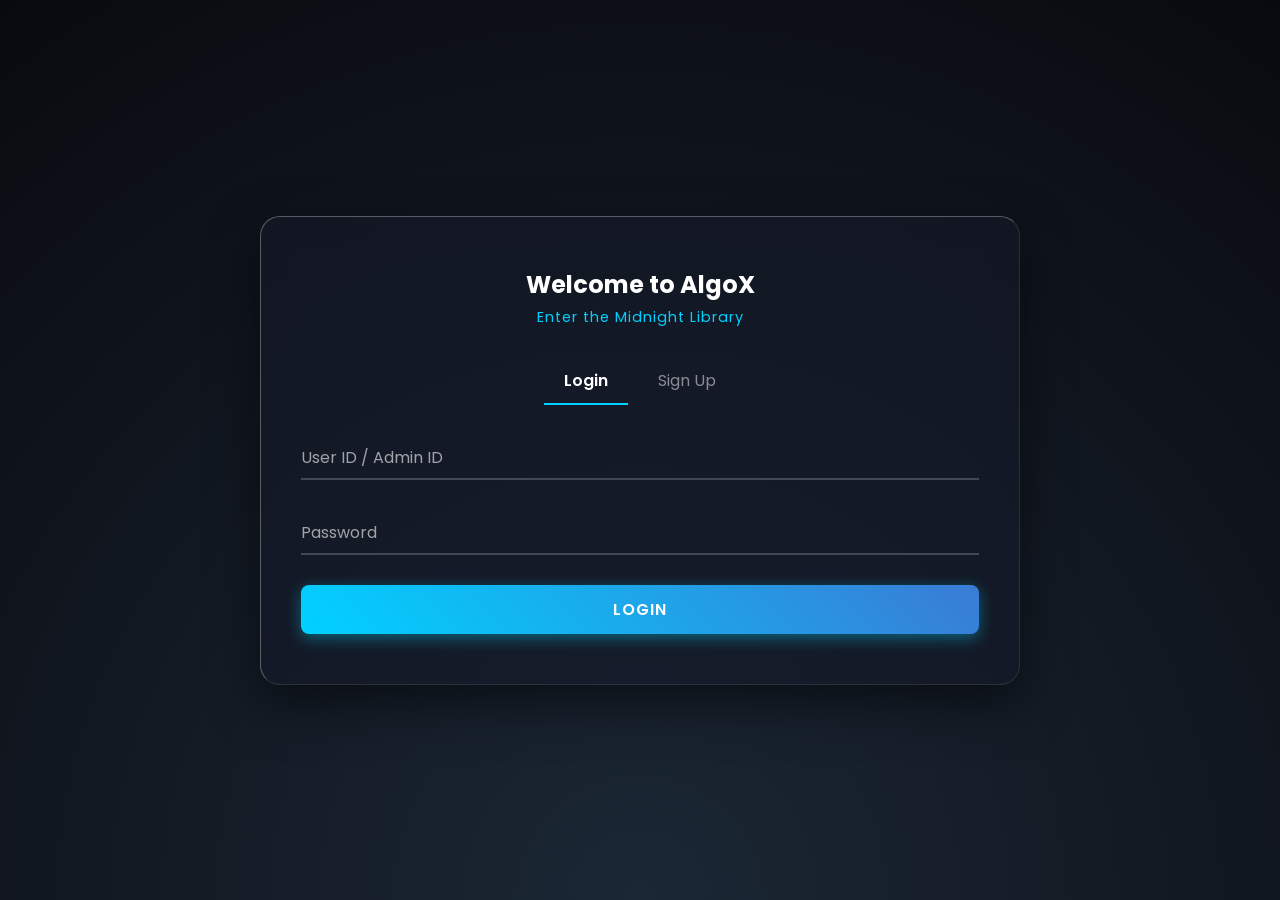
<file: index.html>
<!DOCTYPE html>
<html lang="en">

<head>
    <meta charset="UTF-8">
    <title>AlgoX Library - Login</title>
    <link rel="stylesheet" href="style.css">
</head>

<body>
    <ul class="background-shapes">
        <li></li>
        <li></li>
        <li></li>
        <li></li>
        <li></li>
        <li></li>
    </ul>
    <div class="container active">
        <div class="glass-card tilt-card" id="login-card">
            <h2>Welcome to AlgoX</h2>
            <p class="subtitle">Enter the Midnight Library</p>
            <div class="tabs">
                <button class="tab-btn active" onclick="switchTab('login')">Login</button>
                <button class="tab-btn" onclick="switchTab('signup')">Sign Up</button>
            </div>
            <form onsubmit="handleAuth(event)">
                <div class="input-container">
                    <input type="text" id="userId" required placeholder=" ">
                    <label>User ID / Admin ID</label>
                    <div class="input-underline"></div>
                </div>
                <div class="input-container">
                    <input type="password" id="password" required placeholder=" ">
                    <label>Password</label>
                    <div class="input-underline"></div>
                </div>
                <button type="submit" id="auth-submit-btn" class="primary-btn creative-btn">Login</button>
            </form>
        </div>
    </div>
    <script src="script.js"></script>
</body>

</html>
</file>
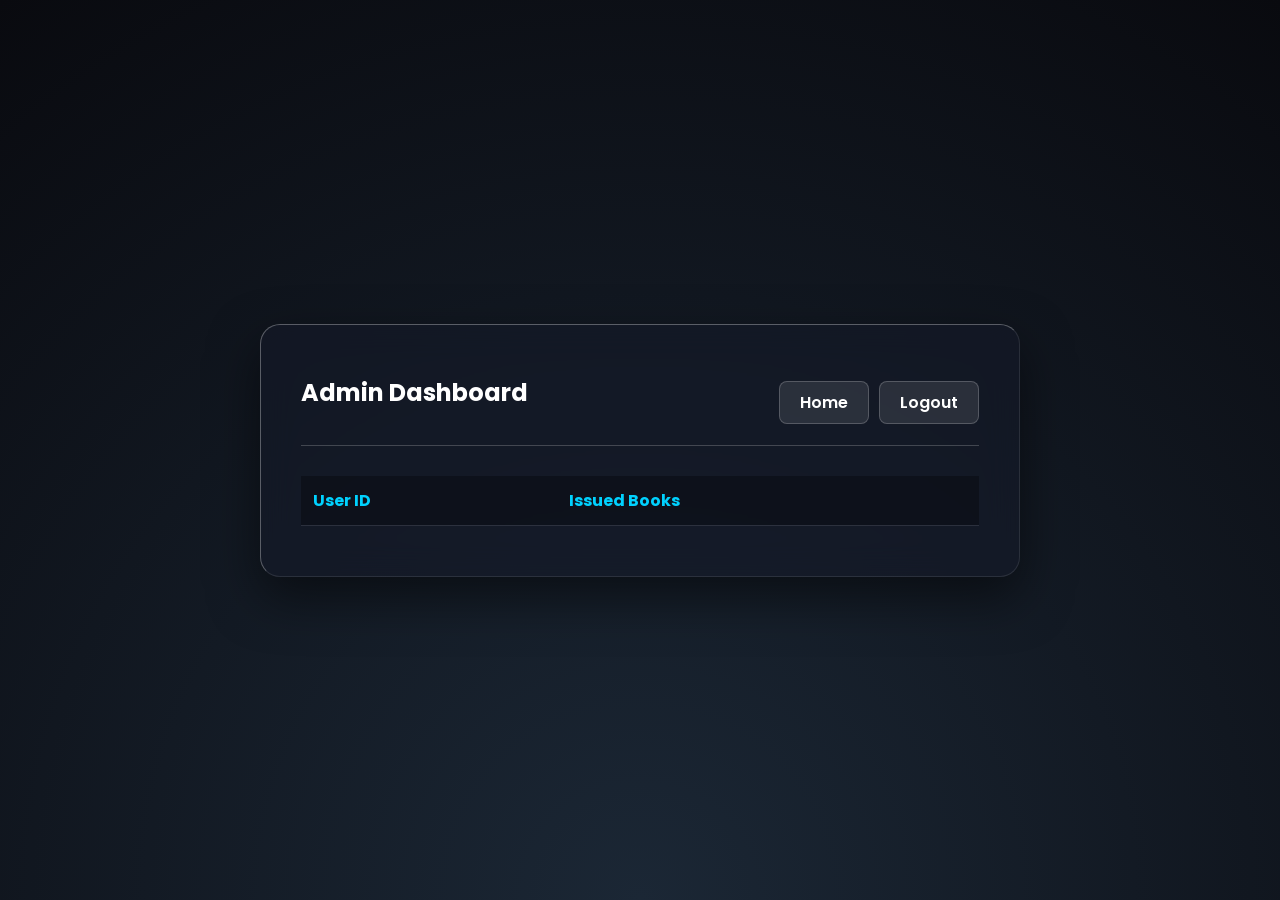
<file: admin.html>
<!DOCTYPE html>
<html lang="en">

<head>
    <meta charset="UTF-8">
    <title>Admin Dashboard</title>
    <link rel="stylesheet" href="style.css">
</head>

<body>
    <ul class="background-shapes">
        <li></li>
        <li></li>
        <li></li>
        <li></li>
        <li></li>
        <li></li>
    </ul>
    <div class="container active">
        <div class="glass-card dashboard">
            <header>
                <h2>Admin Dashboard</h2>
                <div class="header-actions">
                    <button onclick="goHome()" class="secondary-btn">Home</button>
                    <button onclick="logout()" class="secondary-btn">Logout</button>
                </div>
            </header>
            <table id="admin-table">
                <thead>
                    <tr>
                        <th>User ID</th>
                        <th>Issued Books</th>
                    </tr>
                </thead>
                <tbody id="admin-tbody"></tbody>
            </table>
        </div>
    </div>
    <script src="script.js"></script>
</body>

</html>
</file>
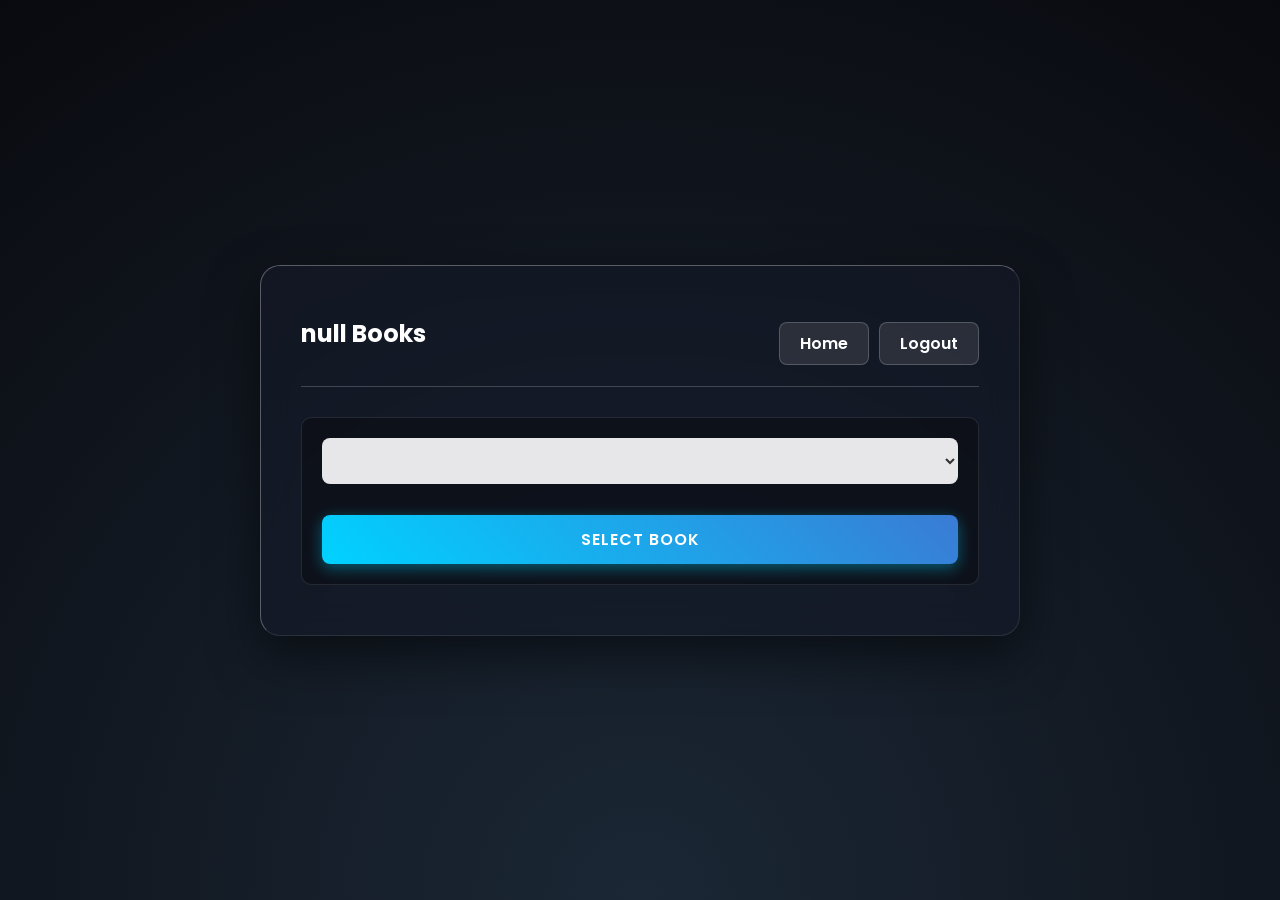
<file: books.html>
<!DOCTYPE html>
<html lang="en">

<head>
    <meta charset="UTF-8">
    <title>Select a Book</title>
    <link rel="stylesheet" href="style.css">
</head>

<body>
    <ul class="background-shapes">
        <li></li>
        <li></li>
        <li></li>
        <li></li>
        <li></li>
        <li></li>
    </ul>
    <div class="container active">
        <div class="glass-card dashboard">
            <header>
                <h2 id="selected-cat-title">Category Books</h2>
                <div class="header-actions">
                    <button onclick="goHome()" class="secondary-btn">Home</button>
                    <button onclick="logout()" class="secondary-btn">Logout</button>
                </div>
            </header>
            <div id="book-selection">
                <select id="book-dropdown"></select>
                <button onclick="promptIssue()" class="primary-btn creative-btn mt-1">Select Book</button>
            </div>
        </div>
    </div>
    <script src="script.js"></script>
</body>

</html>
</file>
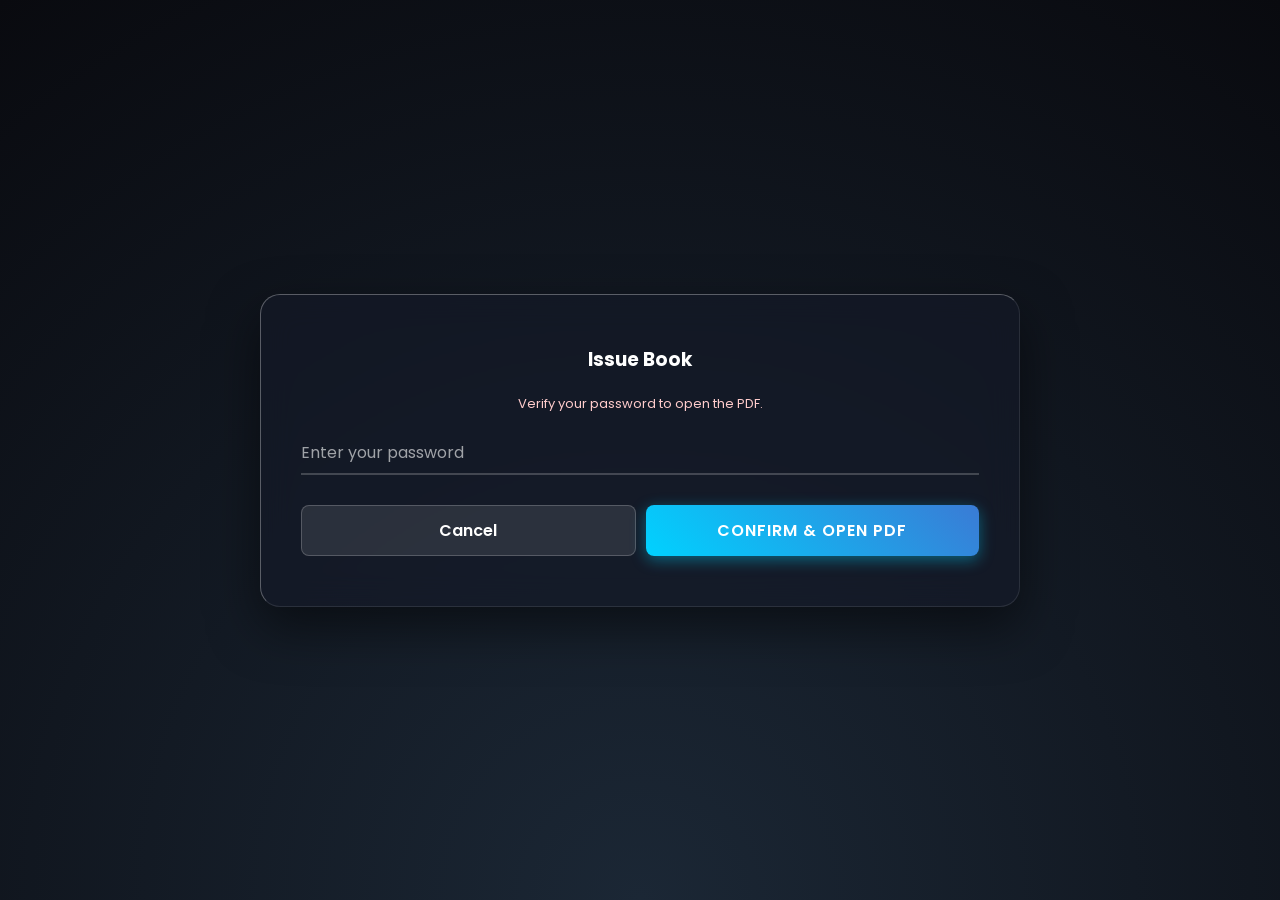
<file: issue.html>
<!DOCTYPE html>
<html lang="en">

<head>
    <meta charset="UTF-8">
    <title>Issue Book</title>
    <link rel="stylesheet" href="style.css">
</head>

<body>
    <ul class="background-shapes">
        <li></li>
        <li></li>
        <li></li>
        <li></li>
        <li></li>
        <li></li>
    </ul>
    <div class="container active">
        <div class="glass-card">
            <h3>Issue Book</h3>
            <p id="issue-book-name" style="margin-bottom: 20px; text-align: center; color: #00d2ff;"></p>
            <p class="warning-text" style="text-align: center;">Verify your password to open the PDF.</p>
            <div class="input-container mt-1">
                <input type="password" id="issue-password" required placeholder=" ">
                <label>Enter your password</label>
                <div class="input-underline"></div>
            </div>
            <div class="modal-actions" style="display: flex; gap: 10px; margin-top: 20px;">
                <button onclick="goBack()" class="secondary-btn">Cancel</button>
                <button onclick="confirmIssue()" class="primary-btn creative-btn">Confirm & Open PDF</button>
            </div>
        </div>
    </div>
    <script src="script.js"></script>
</body>

</html>
</file>
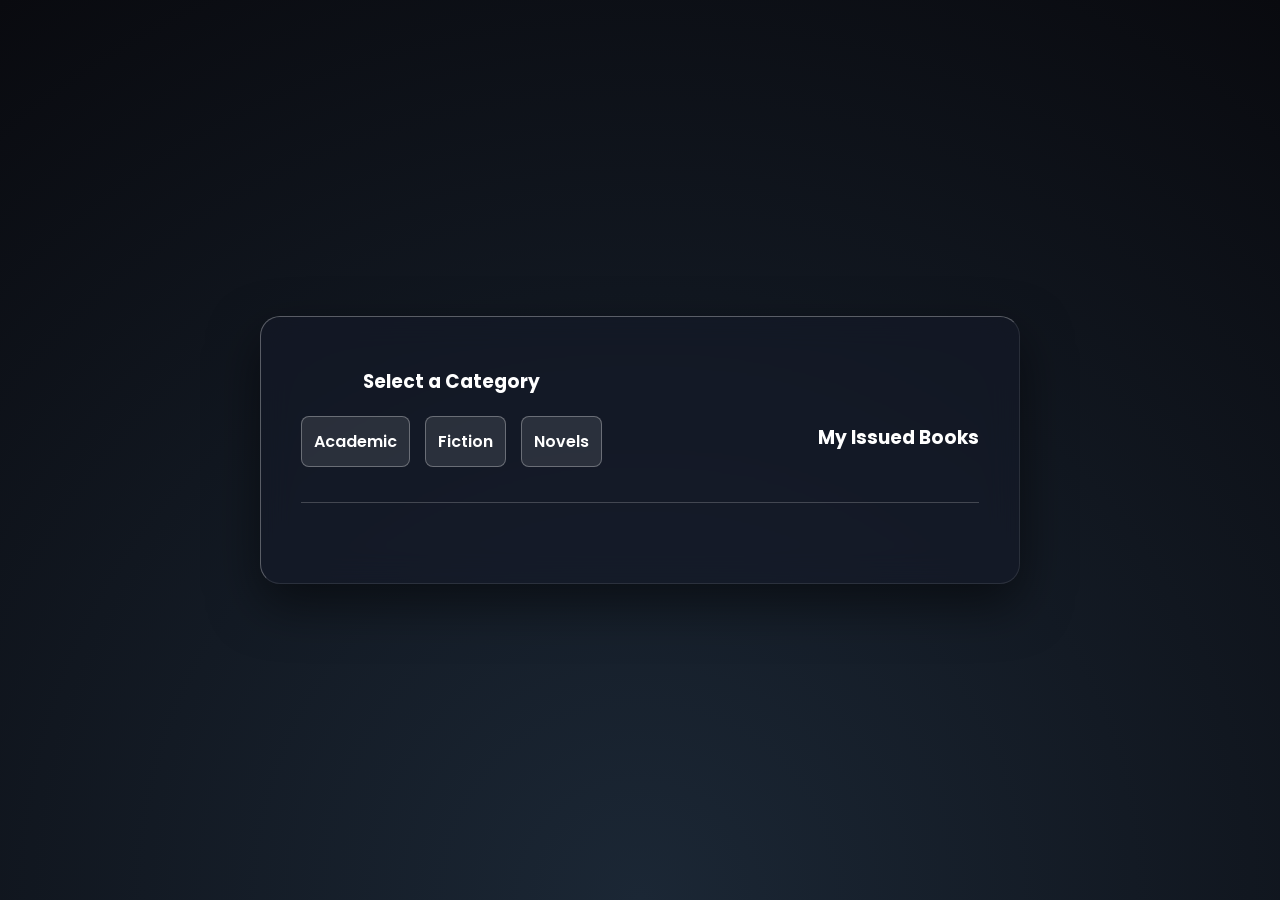
<file: user.html>
<!DOCTYPE html>
<html lang="en">

<head>
    <meta charset="UTF-8">
    <title>User Library</title>
    <link rel="stylesheet" href="style.css">
</head>

<body>
    <ul class="background-shapes">
        <li></li>
        <li></li>
        <li></li>
        <li></li>
        <li></li>
        <li></li>
    </ul>
    <div class="container active">
        <div class="glass-card dashboard">
            <header>
                <div class="categories">
                    <h3>Select a Category</h3>
                    <div class="cat-buttons">
                        <button onclick="selectCategory('Academic')">Academic</button>
                        <button onclick="selectCategory('Fiction')">Fiction</button>
                        <button onclick="selectCategory('Novels')">Novels</button>
                    </div>
                </div>

                <div class="issued-books-section mt-1" style="margin-top: 40px;">
                    <h3>My Issued Books</h3>
                    <div id="my-issued-books">
                    </div>
                </div>
        </div>
    </div>
    <script src="script.js"></script>
</body>

</html>
</body>

</html>
</file>
<file: style.css>
@import url('https://fonts.googleapis.com/css2?family=Poppins:wght@300;400;600&display=swap');

* {
    margin: 0;
    padding: 0;
    box-sizing: border-box;
    font-family: 'Poppins', sans-serif;
}

body {
    background: radial-gradient(circle at bottom, #1b2735 0%, #090a0f 100%);
    min-height: 100vh;
    display: flex;
    justify-content: center;
    align-items: center;
    color: #fff;
    overflow-x: hidden;
}

.hidden {
    display: none !important;
}

.mt-1 {
    margin-top: 1rem;
}

/* Animated Background */
.background-shapes {
    position: absolute;
    top: 0;
    left: 0;
    width: 100%;
    height: 100%;
    overflow: hidden;
    z-index: -1;
}

.background-shapes li {
    position: absolute;
    display: block;
    list-style: none;
    width: 20px;
    height: 20px;
    background: rgba(0, 210, 255, 0.15);
    box-shadow: 0 0 20px rgba(0, 210, 255, 0.4);
    animation: floatUp 25s linear infinite;
    bottom: -150px;
    border-radius: 4px;
}

.background-shapes li:nth-child(1) {
    left: 25%;
    width: 40px;
    height: 50px;
    animation-delay: 0s;
}

.background-shapes li:nth-child(2) {
    left: 10%;
    width: 30px;
    height: 40px;
    animation-delay: 2s;
    animation-duration: 12s;
}

.background-shapes li:nth-child(3) {
    left: 70%;
    width: 25px;
    height: 35px;
    animation-delay: 4s;
}

.background-shapes li:nth-child(4) {
    left: 40%;
    width: 45px;
    height: 60px;
    animation-delay: 0s;
    animation-duration: 18s;
}

.background-shapes li:nth-child(5) {
    left: 65%;
    width: 35px;
    height: 45px;
    animation-delay: 0s;
}

.background-shapes li:nth-child(6) {
    left: 85%;
    width: 50px;
    height: 70px;
    animation-delay: 3s;
}

@keyframes floatUp {
    0% {
        transform: translateY(0) rotate(0deg);
        opacity: 1;
    }

    100% {
        transform: translateY(-1000px) rotate(720deg);
        opacity: 0;
    }
}

/* Containers */
.container {
    width: 100%;
    max-width: 800px;
    padding: 20px;
    perspective: 1000px;
    /* For 3D tilt */
}

/* Glassmorphism Cards */
.glass-card {
    background: rgba(20, 25, 40, 0.6);
    backdrop-filter: blur(16px);
    -webkit-backdrop-filter: blur(16px);
    border: 1px solid rgba(255, 255, 255, 0.1);
    border-top: 1px solid rgba(255, 255, 255, 0.3);
    border-left: 1px solid rgba(255, 255, 255, 0.3);
    border-radius: 20px;
    padding: 50px 40px;
    box-shadow: 0 20px 50px rgba(0, 0, 0, 0.5);
    transition: transform 0.1s ease-out;
    transform-style: preserve-3d;
}

h2,
h3 {
    text-align: center;
    margin-bottom: 20px;
}

.subtitle {
    text-align: center;
    color: #00d2ff;
    font-size: 0.9rem;
    margin-top: -15px;
    margin-bottom: 30px;
    letter-spacing: 1px;
}

/* Authentication Tabs */
.tabs {
    display: flex;
    justify-content: center;
    margin-bottom: 30px;
    gap: 10px;
}

.tab-btn {
    background: transparent;
    border: none;
    color: rgba(255, 255, 255, 0.5);
    font-size: 16px;
    cursor: pointer;
    padding: 10px 20px;
    border-bottom: 2px solid transparent;
    transition: 0.3s;
}

.tab-btn.active {
    color: #fff;
    border-bottom: 2px solid #00d2ff;
    font-weight: 600;
}

/* Floating Input Labels */
.input-container {
    position: relative;
    margin-bottom: 30px;
}

.input-container input {
    width: 100%;
    padding: 10px 0;
    font-size: 16px;
    color: #fff;
    background: transparent;
    border: none;
    outline: none;
}

.input-container label {
    position: absolute;
    top: 10px;
    left: 0;
    color: rgba(255, 255, 255, 0.6);
    font-size: 16px;
    pointer-events: none;
    transition: 0.3s ease all;
}

.input-underline {
    position: absolute;
    bottom: 0;
    left: 0;
    height: 2px;
    width: 100%;
    background: rgba(255, 255, 255, 0.2);
}

.input-underline::before {
    content: "";
    position: absolute;
    bottom: 0;
    left: 0;
    height: 100%;
    width: 0;
    background: #00d2ff;
    transition: 0.4s ease all;
}

.input-container input:focus~label,
.input-container input:not(:placeholder-shown)~label {
    top: -20px;
    font-size: 12px;
    color: #00d2ff;
}

.input-container input:focus~.input-underline::before {
    width: 100%;
}

select {
    width: 100%;
    padding: 12px;
    border-radius: 8px;
    border: none;
    outline: none;
    background: rgba(255, 255, 255, 0.9);
    color: #333;
    font-size: 14px;
    margin-bottom: 15px;
}

/* Buttons */
.primary-btn,
.secondary-btn,
.cat-buttons button {
    width: 100%;
    padding: 12px;
    border-radius: 8px;
    border: none;
    cursor: pointer;
    font-size: 16px;
    font-weight: 600;
    transition: 0.3s;
}

.creative-btn {
    background: linear-gradient(45deg, #00d2ff, #3a7bd5);
    color: #fff;
    border: none;
    box-shadow: 0 4px 15px rgba(0, 210, 255, 0.4);
    letter-spacing: 1px;
    text-transform: uppercase;
    position: relative;
    overflow: hidden;
    z-index: 1;
}

.creative-btn::before {
    content: '';
    position: absolute;
    top: 0;
    left: 0;
    width: 100%;
    height: 100%;
    background: linear-gradient(45deg, #3a7bd5, #00d2ff);
    z-index: -1;
    transition: opacity 0.4s;
    opacity: 0;
}

.creative-btn:hover::before {
    opacity: 1;
}

.creative-btn:hover {
    box-shadow: 0 6px 20px rgba(0, 210, 255, 0.6);
    transform: translateY(-2px);
}

.secondary-btn {
    background: rgba(255, 255, 255, 0.1);
    color: #fff;
    border: 1px solid rgba(255, 255, 255, 0.2);
}

.secondary-btn:hover {
    background: rgba(255, 255, 255, 0.2);
}

/* Dashboard Headers */
header {
    display: flex;
    justify-content: space-between;
    align-items: center;
    margin-bottom: 30px;
    border-bottom: 1px solid rgba(255, 255, 255, 0.2);
    padding-bottom: 15px;
}

.header-actions {
    display: flex;
    gap: 10px;
}

header .secondary-btn {
    width: auto;
    padding: 8px 20px;
}

/* Categories */
.cat-buttons {
    display: flex;
    gap: 15px;
    margin-bottom: 20px;
}

.cat-buttons button {
    background: rgba(255, 255, 255, 0.1);
    border: 1px solid rgba(255, 255, 255, 0.3);
    color: #fff;
}

.cat-buttons button:hover {
    background: #00d2ff;
    color: #000;
}

#book-selection {
    background: rgba(0, 0, 0, 0.3);
    padding: 20px;
    border-radius: 10px;
    border: 1px solid rgba(255, 255, 255, 0.1);
}

/* Admin Table */
table {
    width: 100%;
    border-collapse: collapse;
    margin-top: 20px;
}

th,
td {
    padding: 12px;
    text-align: left;
    border-bottom: 1px solid rgba(255, 255, 255, 0.1);
}

th {
    background: rgba(0, 0, 0, 0.3);
    color: #00d2ff;
}

/* Modal */
.modal {
    position: fixed;
    top: 0;
    left: 0;
    width: 100%;
    height: 100%;
    background: rgba(0, 0, 0, 0.8);
    backdrop-filter: blur(5px);
    display: flex;
    justify-content: center;
    align-items: center;
    z-index: 1000;
}

.modal-content {
    max-width: 400px;
    width: 90%;
    text-align: center;
}

.warning-text {
    font-size: 13px;
    color: #ffcccc;
    margin-bottom: 15px;
}

.modal-actions {
    display: flex;
    gap: 10px;
    margin-top: 20px;
}

/* Toast */
#toast {
    position: fixed;
    top: 20px;
    right: 20px;
    background: #00d2ff;
    color: #000;
    padding: 12px 25px;
    border-radius: 8px;
    font-weight: 600;
    z-index: 2000;
    box-shadow: 0 4px 15px rgba(0, 210, 255, 0.4);
    transition: 0.3s;
}

/* --- ISSUED BOOKS & RETURN BUTTON --- */
.issued-book-item {
    background: rgba(0, 0, 0, 0.3);
    padding: 15px 20px;
    border-radius: 8px;
    display: flex;
    justify-content: space-between;
    align-items: center;
    margin-bottom: 10px;
    border: 1px solid rgba(255, 255, 255, 0.1);
    transition: 0.3s;
}

.issued-book-item:hover {
    background: rgba(0, 0, 0, 0.5);
    border-color: #00d2ff;
}

.return-btn {
    background: #ff4d4d;
    color: white;
    border: none;
    padding: 8px 15px;
    border-radius: 5px;
    cursor: pointer;
    font-weight: 600;
    transition: 0.3s;
    box-shadow: 0 4px 10px rgba(255, 77, 77, 0.2);
}

.return-btn:hover {
    background: #ff1a1a;
    box-shadow: 0 4px 15px rgba(255, 77, 77, 0.5);
    transform: translateY(-2px);
}
</file>
